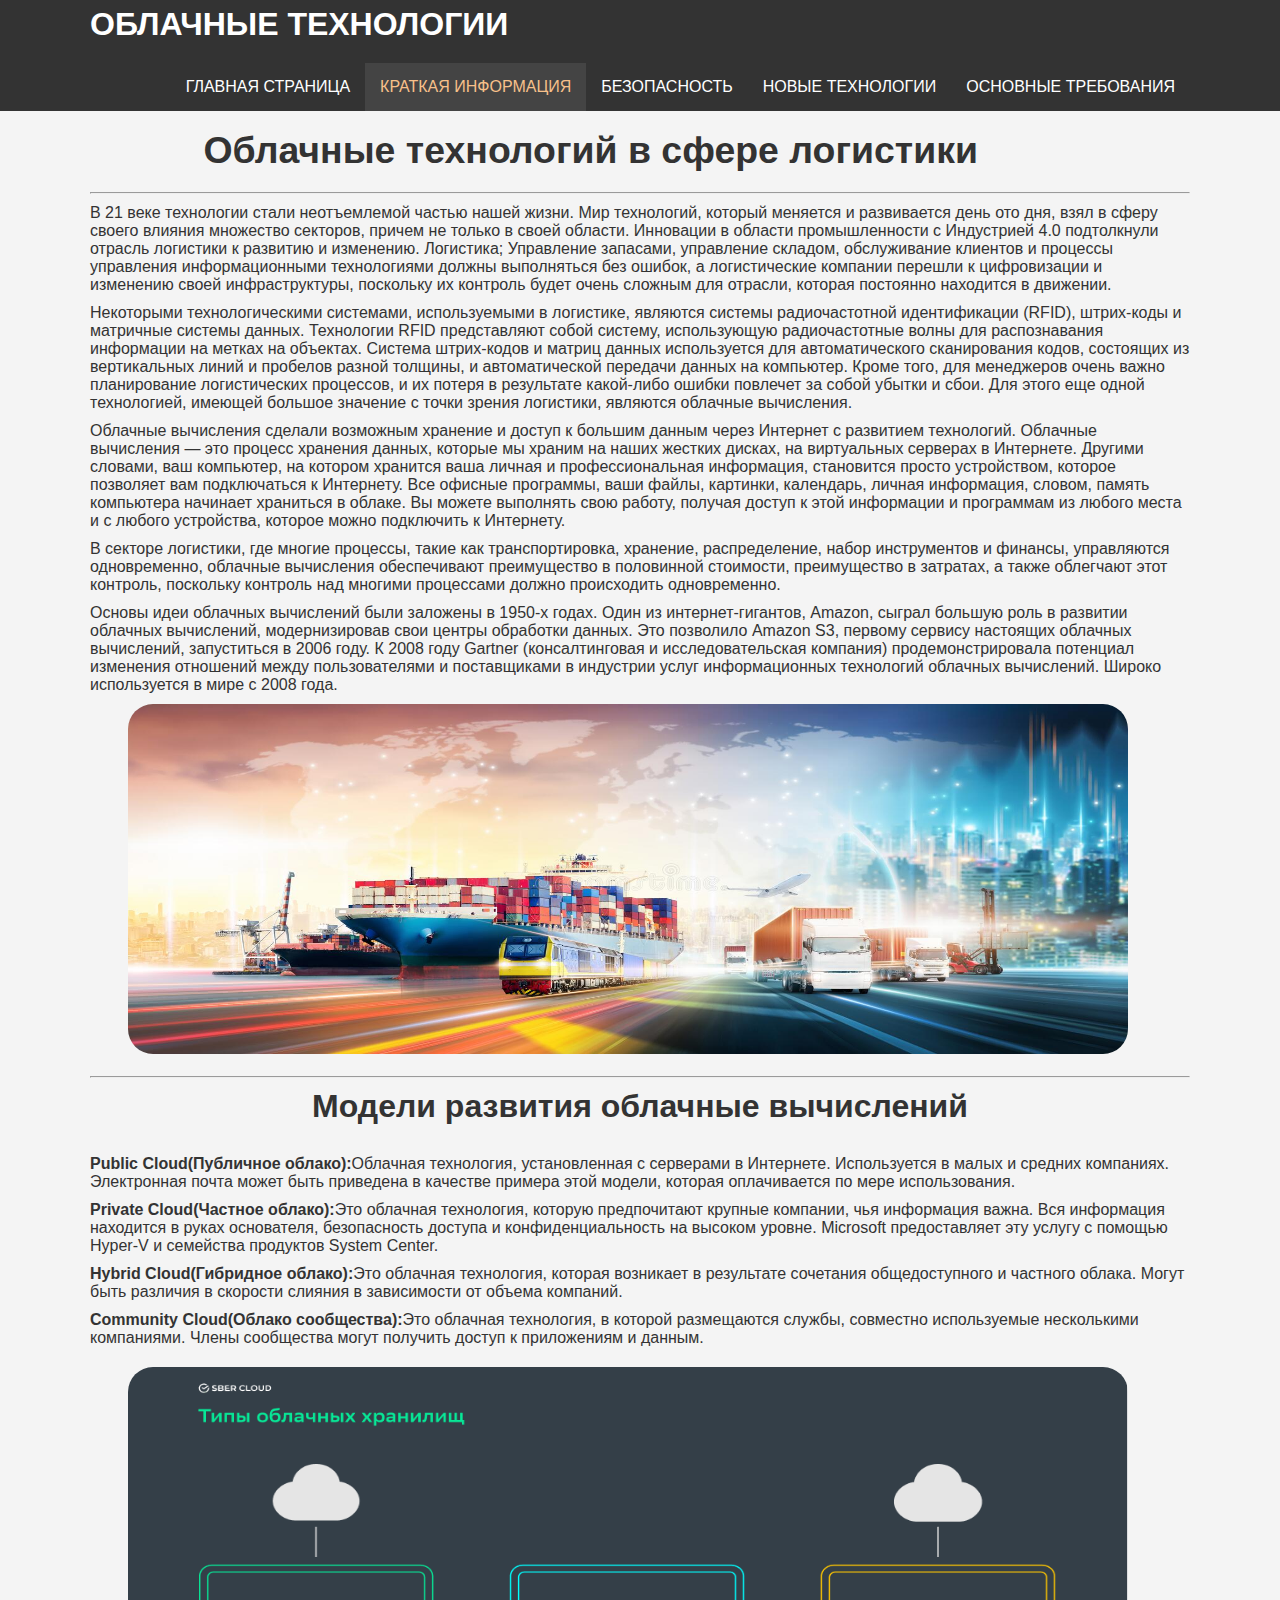
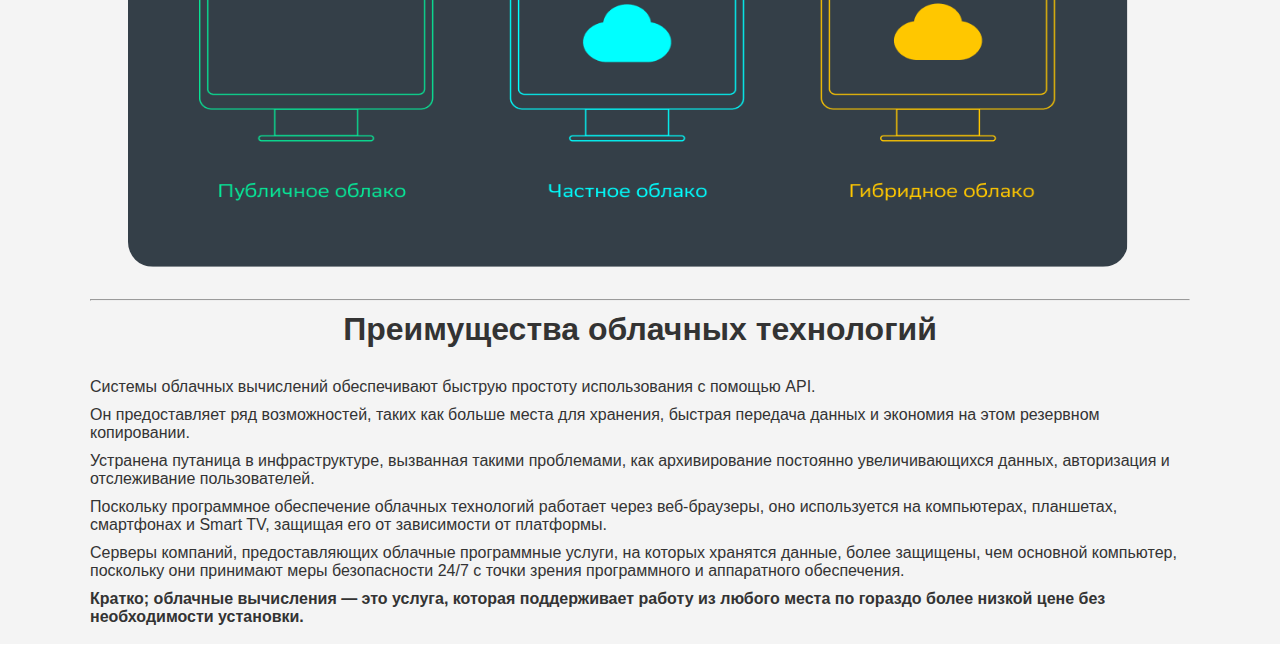
<file: cloud for logistic/about.html>
<!DOCTYPE html>
<html>
  <head>
    <meta charset="UTF-8">
    <title>Использование облачного хранения</title>
    <link rel="stylesheet" href="css/style.css" />
  </head>
  <body>
    <header>
      <nav id="navbar">
        <div class="container">
          <h1 class="logo"><a href="#">ОБЛАЧНЫЕ ТЕХНОЛОГИИ</a></h1>
          <ul>
            <li><a href="index.html">ГЛАВНАЯ СТРАНИЦА</a></li>
            <li><a href="about.html" class="current">КРАТКАЯ ИНФОРМАЦИЯ</a></li>
			      <li><a href="about1.html">БЕЗОПАСНОСТЬ</a></li>
			      <li><a href="about2.html">НОВЫЕ ТЕХНОЛОГИИ</a></li> 
			      <li><a href="about3.html">ОСНОВНЫЕ ТРЕБОВАНИЯ</a></li> 
          </ul>
        </div>
      </nav>
    </header>
    
    <section id="about-info" class="bg-light">
      <div class="container">
        <div class="info-left">
          <br>
          <h3><span class="sarlavha">Облачные технологий в сфере логистики </span></h3>
          <hr>

          <p>
            В 21 веке технологии стали неотъемлемой частью нашей жизни. Мир технологий, 
            который меняется и развивается день ото дня, взял в сферу своего влияния множество секторов, 
            причем не только в своей области. Инновации в области промышленности с Индустрией 4.0 подтолкнули отрасль логистики к развитию и изменению. 
            Логистика; Управление запасами, управление складом, 
            обслуживание клиентов и процессы управления информационными технологиями должны выполняться без ошибок, 
            а логистические компании перешли к цифровизации и изменению своей инфраструктуры, 
            поскольку их контроль будет очень сложным для отрасли, которая постоянно находится в движении.
          </p>
          <p>
            Некоторыми технологическими системами, используемыми в логистике, 
            являются системы радиочастотной идентификации (RFID), штрих-коды и матричные системы данных. 
            Технологии RFID представляют собой систему, использующую радиочастотные волны для распознавания информации на метках на объектах. 
            Система штрих-кодов и матриц данных используется для автоматического сканирования кодов, 
            состоящих из вертикальных линий и пробелов разной толщины, и автоматической передачи данных на компьютер. 
            Кроме того, для менеджеров очень важно планирование логистических процессов, 
            и их потеря в результате какой-либо ошибки повлечет за собой убытки и сбои. 
            Для этого еще одной технологией, имеющей большое значение с точки зрения логистики, являются облачные вычисления.
          </p>
          <p>
            Облачные вычисления сделали возможным хранение и доступ к большим данным через Интернет с развитием технологий. 
            Облачные вычисления — это процесс хранения данных, которые мы храним на наших жестких дисках, 
            на виртуальных серверах в Интернете. Другими словами, ваш компьютер, 
            на котором хранится ваша личная и профессиональная информация, 
            становится просто устройством, которое позволяет вам подключаться к Интернету. 
            Все офисные программы, ваши файлы, картинки, календарь, личная информация, словом, 
            память компьютера начинает храниться в облаке. Вы можете выполнять свою работу, 
            получая доступ к этой информации и программам из любого места и с любого устройства, 
            которое можно подключить к Интернету.
          </p>
          <p>
            В секторе логистики, где многие процессы, такие как транспортировка, хранение, распределение, 
            набор инструментов и финансы, управляются одновременно, облачные вычисления 
            обеспечивают преимущество в половинной стоимости, преимущество в затратах, 
            а также облегчают этот контроль, поскольку контроль над многими процессами должно происходить одновременно.
          </p>
          <p>
            Основы идеи облачных вычислений были заложены в 1950-х годах. Один из интернет-гигантов, Amazon, 
            сыграл большую роль в развитии облачных вычислений, модернизировав свои центры обработки данных. 
            Это позволило Amazon S3, первому сервису настоящих облачных вычислений, запуститься в 2006 году. 
            К 2008 году Gartner (консалтинговая и исследовательская компания) 
            продемонстрировала потенциал изменения отношений между пользователями и поставщиками в индустрии услуг 
            информационных технологий облачных вычислений. Широко используется в мире с 2008 года.
          </p>
          <img src="img/par1.jpg" class="resim" alt="technology">
          <br>
          <br>
          <hr>
        <p><h1>
           <center> Модели развития облачные вычислений</center>
          </h1>
          </p>
          <p>
            <strong>Public Cloud(Публичное облако):</strong>Облачная технология, 
            установленная с серверами в Интернете. Используется в малых и средних компаниях. 
            Электронная почта может быть приведена в качестве примера этой модели, которая оплачивается по мере использования.
          </p>
          <p>
            <strong>Private Cloud(Частное облако):</strong>Это облачная технология, 
            которую предпочитают крупные компании, чья информация важна. 
            Вся информация находится в руках основателя, безопасность доступа и конфиденциальность на высоком уровне. 
            Microsoft предоставляет эту услугу с помощью Hyper-V и семейства продуктов System Center.
          </p>
          <p>
            <strong>Hybrid Cloud(Гибридное облако):</strong>Это облачная технология, 
            которая возникает в результате сочетания общедоступного и частного облака. 
            Могут быть различия в скорости слияния в зависимости от объема компаний.
            </p>
            <p>
              <strong>Community Cloud(Облако сообщества):</strong>Это облачная технология, 
              в которой размещаются службы, совместно используемые несколькими компаниями. 
              Члены сообщества могут получить доступ к приложениям и данным.
              
              <img src="img/type-cloud.png" class="turlari" alt="types">
              
              <br>
              <br>
              <hr>
              </p>
             
              
              
              
              
              <p><h1>
                <center>Преимущества облачных технологий</center>
              </h1></p>
              <p>
                Системы облачных вычислений обеспечивают быструю простоту использования с помощью API.
              </p>
              <p>
                Он предоставляет ряд возможностей, 
                таких как больше места для хранения, быстрая передача данных и экономия на этом резервном копировании.
              </p>
              <p>
                Устранена путаница в инфраструктуре, вызванная такими проблемами, 
                как архивирование постоянно увеличивающихся данных, авторизация и отслеживание пользователей.
              </p>
              <p>
                Поскольку программное обеспечение облачных технологий работает через веб-браузеры, 
                оно используется на компьютерах, планшетах, смартфонах и Smart TV, защищая его от зависимости от платформы.
              </p>
              <p>
                Серверы компаний, предоставляющих облачные программные услуги, на которых хранятся данные, более защищены, чем основной компьютер, 
                поскольку они принимают меры безопасности 24/7 с точки зрения программного и аппаратного обеспечения.
              </p>
              <p>
                <strong>
                  Кратко; облачные вычисления — это услуга, которая поддерживает работу из любого места по гораздо более низкой цене без необходимости установки.
                  <br>
                  <br>
                </strong>
              </p>
          </div>
  </body>
</html>
</file>
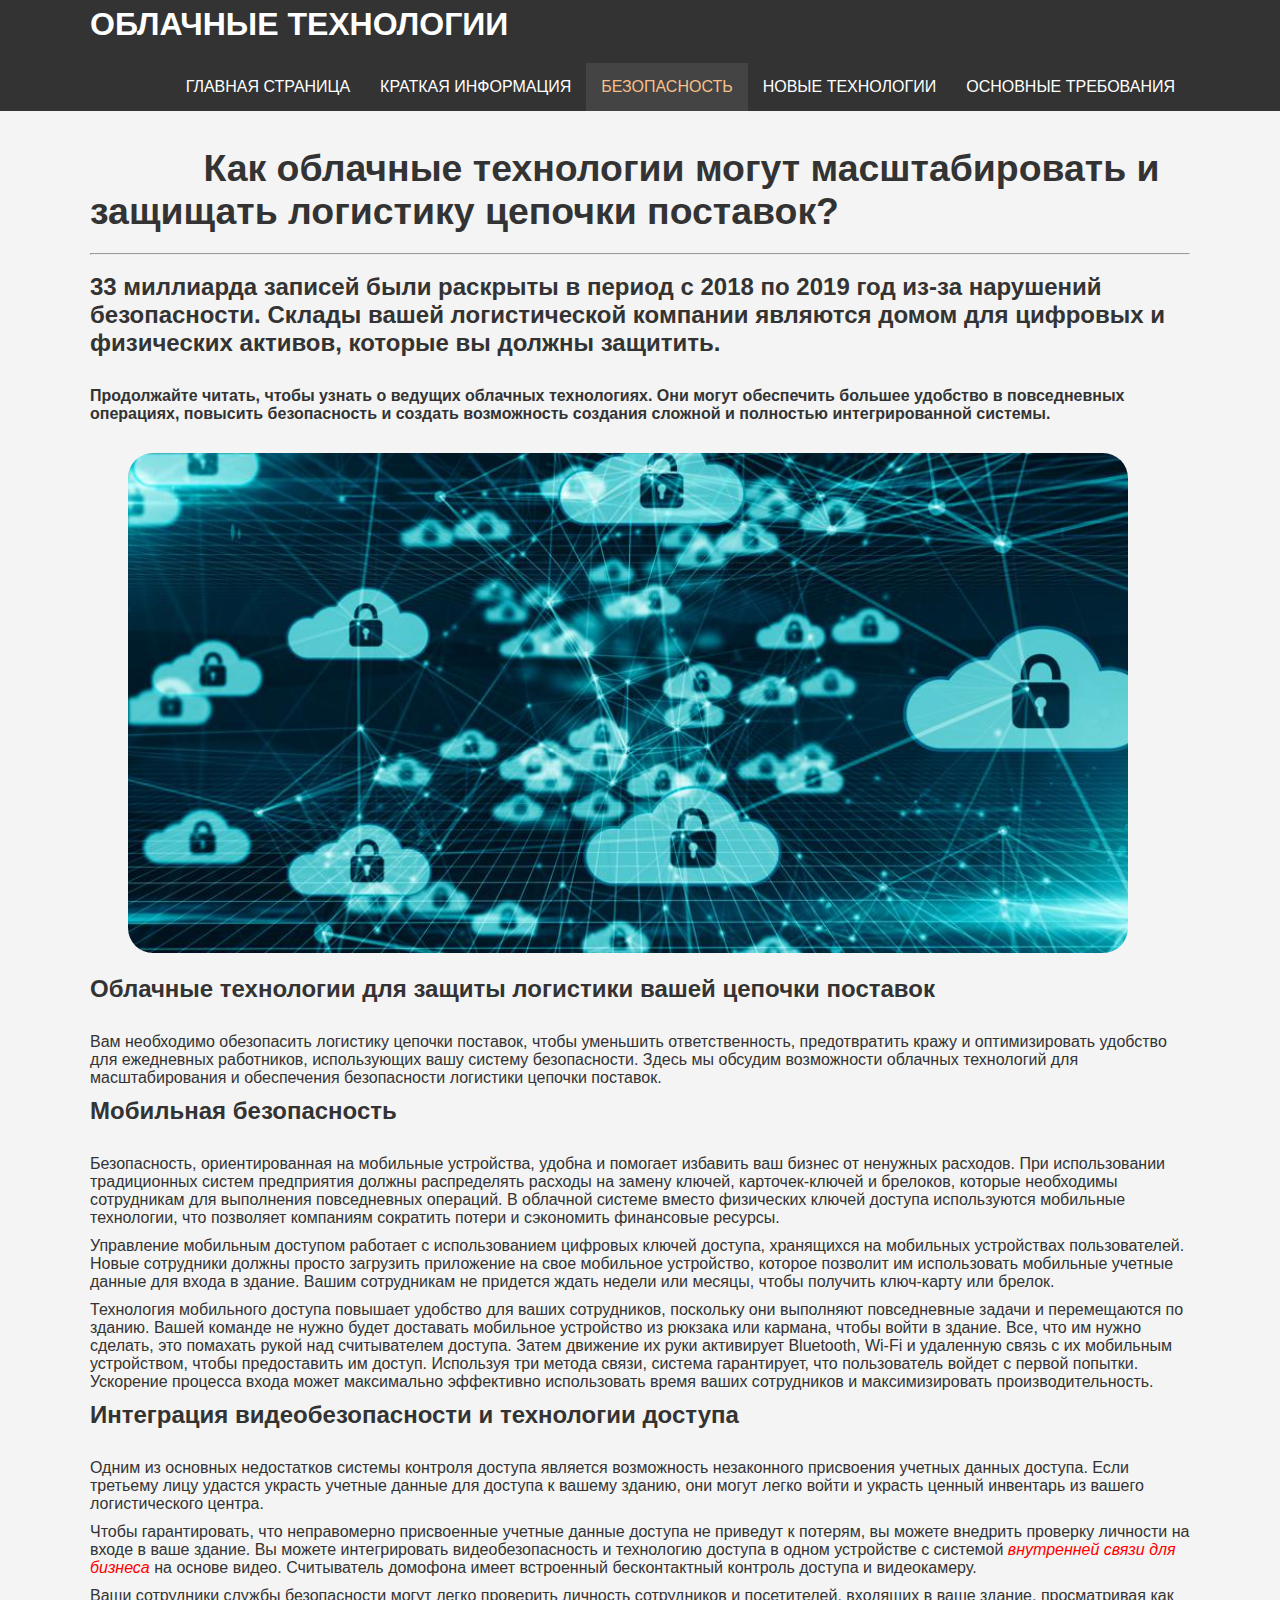
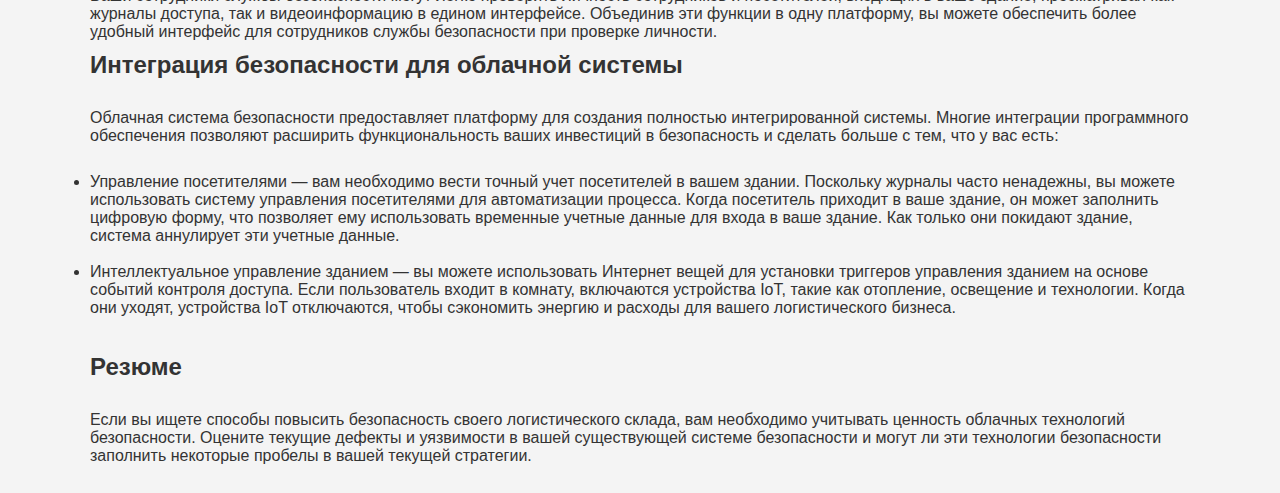
<file: cloud for logistic/about1.html>
<!DOCTYPE html>
<html>
  <head>
    <meta charset="UTF-8">
    <title>Использование облачного хранения</title>
    <link rel="stylesheet" href="css/style.css" />
  </head>
  <body>
    <header>
      <nav id="navbar">
        <div class="container">
          <h1 class="logo"><a href="#">ОБЛАЧНЫЕ ТЕХНОЛОГИИ</a></h1>
          <ul>
            <li><a href="index.html">ГЛАВНАЯ СТРАНИЦА</a></li>
            <li><a href="about.html">КРАТКАЯ ИНФОРМАЦИЯ</a></li>
			<li><a href="about1.html" class="current">БЕЗОПАСНОСТЬ</a></li>
			<li><a href="about2.html">НОВЫЕ ТЕХНОЛОГИИ</a></li>
			<li><a href="about3.html">ОСНОВНЫЕ ТРЕБОВАНИЯ</a></li>
          </ul>
        </div>
      </nav>
    </header>

	<main>

    <section id="about-info1" class="bg-light">
      <div class="container">
        <div class="info-left">
			<br>
			<br>
          <h3><span class="sarlavha"> Как облачные технологии могут масштабировать и защищать логистику цепочки поставок?</h3></span>
          
           <hr>
		   <br>
		  <h2>33 миллиарда записей были раскрыты в период с 2018 по 2019 год из-за нарушений безопасности. Склады вашей логистической компании являются домом для цифровых и физических активов, которые вы должны защитить.</h2>

		<strong><p>Продолжайте читать, чтобы узнать о ведущих облачных технологиях. Они могут обеспечить большее удобство в повседневных операциях, повысить безопасность и создать возможность создания сложной и полностью интегрированной системы.</p></strong>

		  <img src="img/guvelni.jpg" class="turlari" alt="safe">
		  <br>
		  <br>
		  <h2>Облачные технологии для защиты логистики вашей цепочки поставок</h2>
		  <p>Вам необходимо обезопасить логистику цепочки поставок, чтобы уменьшить ответственность, предотвратить кражу и оптимизировать удобство для ежедневных работников, использующих вашу систему безопасности. Здесь мы обсудим возможности облачных технологий для масштабирования и обеспечения безопасности логистики цепочки поставок.</p>

		  <h2>Мобильная безопасность</h2>
		  <p>Безопасность, ориентированная на мобильные устройства, удобна и помогает избавить ваш бизнес от ненужных расходов. При использовании традиционных систем предприятия должны распределять расходы на замену ключей, карточек-ключей и брелоков, которые необходимы сотрудникам для выполнения повседневных операций. В облачной системе вместо физических ключей доступа используются мобильные технологии, что позволяет компаниям сократить потери и сэкономить финансовые ресурсы.</p>

		  <p>Управление мобильным доступом работает с использованием цифровых ключей доступа, хранящихся на мобильных устройствах пользователей. Новые сотрудники должны просто загрузить приложение на свое мобильное устройство, которое позволит им использовать мобильные учетные данные для входа в здание. Вашим сотрудникам не придется ждать недели или месяцы, чтобы получить ключ-карту или брелок.</p>

		  <p>Технология мобильного доступа повышает удобство для ваших сотрудников, поскольку они выполняют повседневные задачи и перемещаются по зданию. Вашей команде не нужно будет доставать мобильное устройство из рюкзака или кармана, чтобы войти в здание. Все, что им нужно сделать, это помахать рукой над считывателем доступа. Затем движение их руки активирует Bluetooth, Wi-Fi и удаленную связь с их мобильным устройством, чтобы предоставить им доступ. Используя три метода связи, система гарантирует, что пользователь войдет с первой попытки. Ускорение процесса входа может максимально эффективно использовать время ваших сотрудников и максимизировать производительность.</p>

		  <h2>Интеграция видеобезопасности и технологии доступа</h2>

		  <p>Одним из основных недостатков системы контроля доступа является возможность незаконного присвоения учетных данных доступа. Если третьему лицу удастся украсть учетные данные для доступа к вашему зданию, они могут легко войти и украсть ценный инвентарь из вашего логистического центра.</p>

		  <p>Чтобы гарантировать, что неправомерно присвоенные учетные данные доступа не приведут к потерям, вы можете внедрить проверку личности на входе в ваше здание. Вы можете интегрировать видеобезопасность и технологию доступа в одном устройстве с системой <a href="https://www.openpath.com/blog-post/commercial-intercom-systems" class="link">внутренней связи для бизнеса</a>  на основе видео. Считыватель домофона имеет встроенный бесконтактный контроль доступа и видеокамеру.</p>

		  <p>Ваши сотрудники службы безопасности могут легко проверить личность сотрудников и посетителей, входящих в ваше здание, просматривая как журналы доступа, так и видеоинформацию в едином интерфейсе. Объединив эти функции в одну платформу, вы можете обеспечить более удобный интерфейс для сотрудников службы безопасности при проверке личности.</p>

		  <h2>Интеграция безопасности для облачной системы</h2>

		  <p>Облачная система безопасности предоставляет платформу для создания полностью интегрированной системы. Многие интеграции программного обеспечения позволяют расширить функциональность ваших инвестиций в безопасность и сделать больше с тем, что у вас есть:</p>
		  <br>

		  <ul>
			<li>Управление посетителями — вам необходимо вести точный учет посетителей в вашем здании. Поскольку журналы часто ненадежны, вы можете использовать систему управления посетителями для автоматизации процесса. Когда посетитель приходит в ваше здание, он может заполнить цифровую форму, что позволяет ему использовать временные учетные данные для входа в ваше здание. Как только они покидают здание, система аннулирует эти учетные данные.</li>
			<br>
			<li>Интеллектуальное управление зданием — вы можете использовать Интернет вещей для установки триггеров управления зданием на основе событий контроля доступа. Если пользователь входит в комнату, включаются устройства IoT, такие как отопление, освещение и технологии. Когда они уходят, устройства IoT отключаются, чтобы сэкономить энергию и расходы для вашего логистического бизнеса.</li>
		  </ul>
		  <br>
		  <br>
		  <h2>Резюме</h2>
		  <p>Если вы ищете способы повысить безопасность своего логистического склада, вам необходимо учитывать ценность облачных технологий безопасности. Оцените текущие дефекты и уязвимости в вашей существующей системе безопасности и могут ли эти технологии безопасности заполнить некоторые пробелы в вашей текущей стратегии.</p><br>
		</main>
  </body>
</html>
</file>
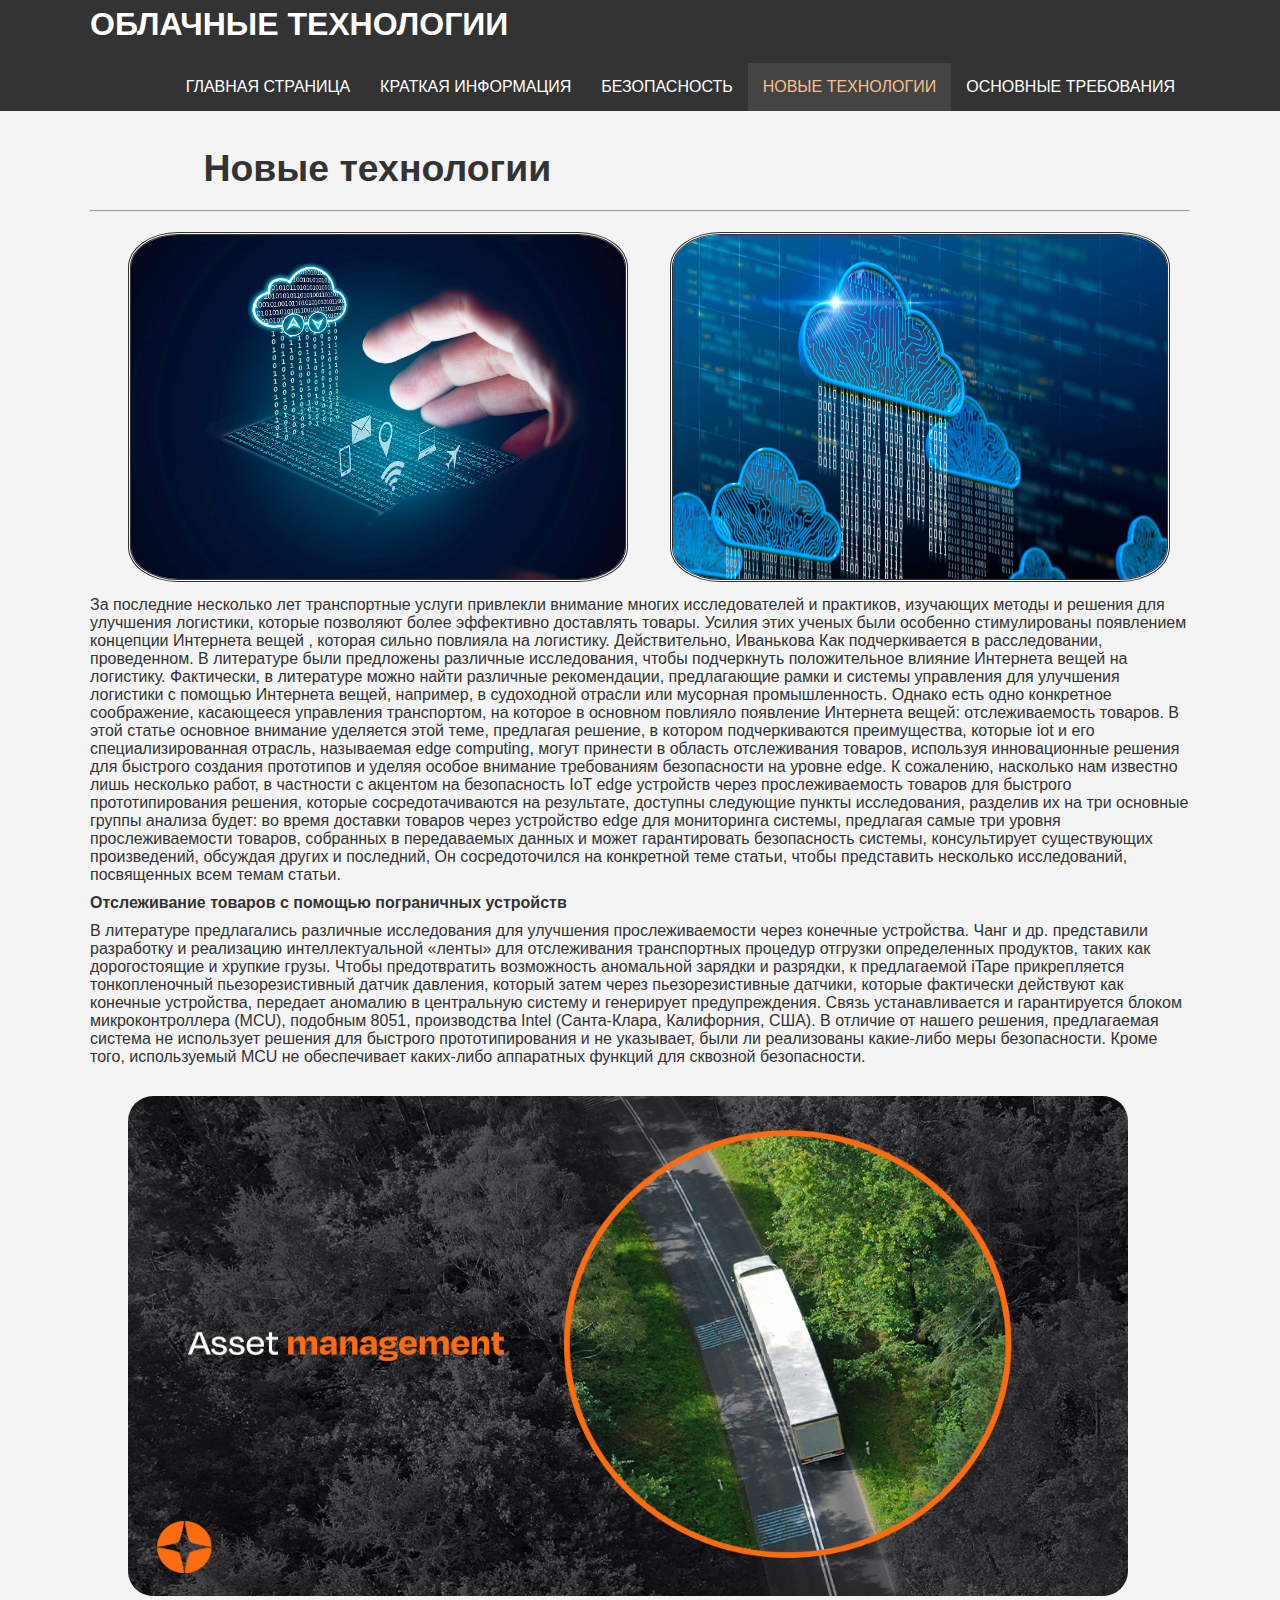
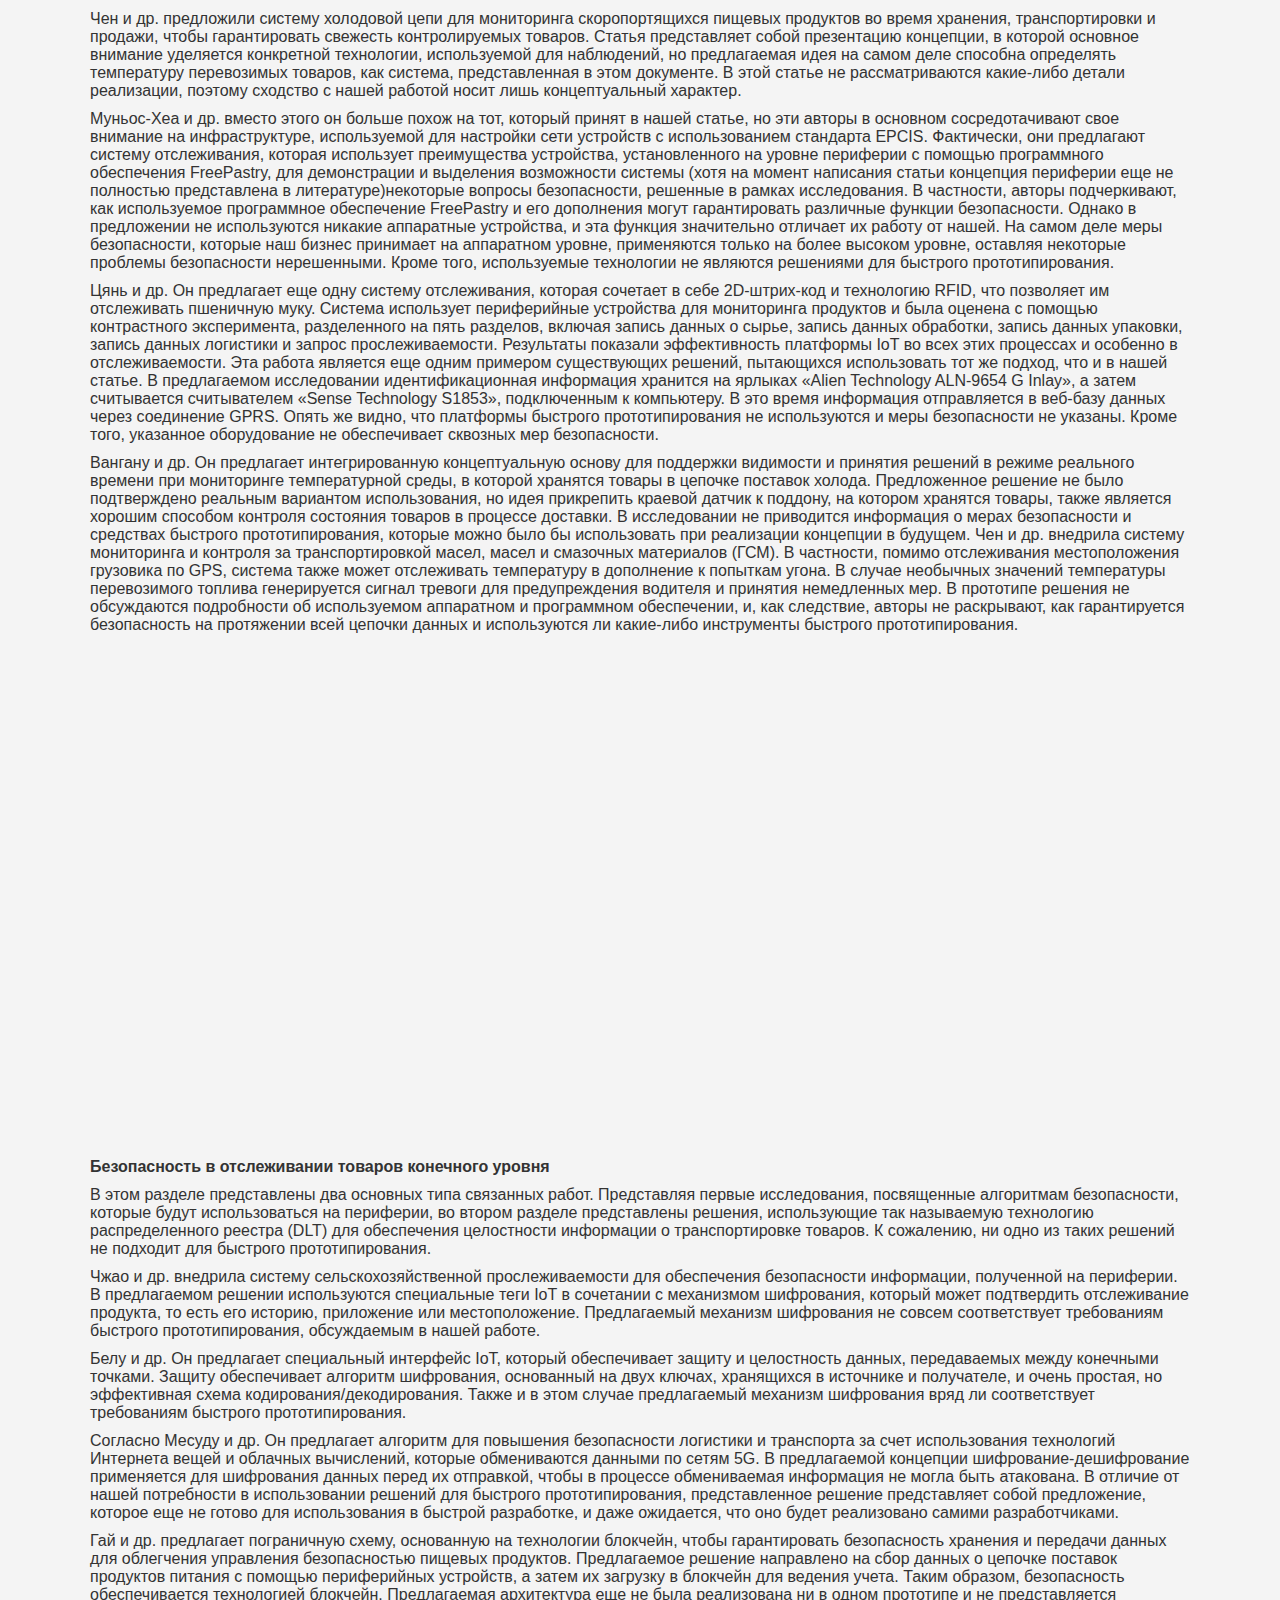
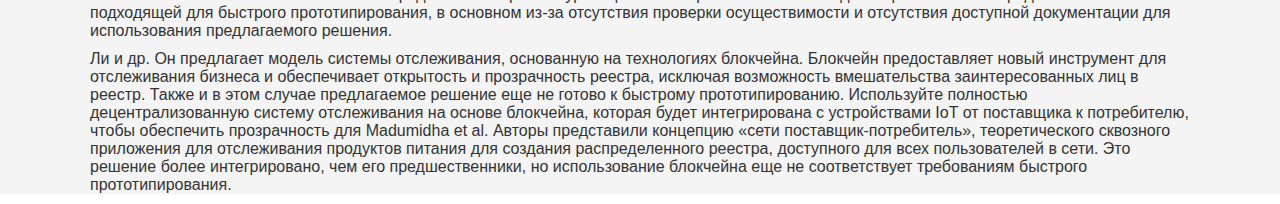
<file: cloud for logistic/about2.html>
<!DOCTYPE html>
<html>
  <head>
    <meta charset="UTF-8">
    <title>Использование облачного хранения</title>
    <link rel="stylesheet" href="css/style.css" />
  </head>
  <body>
    <header>
      <nav id="navbar">
        <div class="container">
          <h1 class="logo"><a href="#">ОБЛАЧНЫЕ ТЕХНОЛОГИИ</a></h1>
          <ul>
            <li><a href="index.html">ГЛАВНАЯ СТРАНИЦА</a></li>
            <li><a href="about.html">КРАТКАЯ ИНФОРМАЦИЯ</a></li>
			      <li><a href="about1.html">БЕЗОПАСНОСТЬ</a></li>
			      <li><a href="about2.html" class="current">НОВЫЕ ТЕХНОЛОГИИ</a></li>
			      <li><a href="about3.html">ОСНОВНЫЕ ТРЕБОВАНИЯ</a></li>
          </ul>
        </div>
      </nav>
    </header>

    <section id="about-info2" class="bg-light">
      <div class="container">
        <div class="info-left">
          <br>
			    <br>
          <h3><span class="sarlavha"> Новые технологии</h3></span>
          <hr>
          <img src="img/news2.jpg" class="turlari2" alt="newscloud">
          <img src="img/news.jpg" class="turlari2" alt="news1cloud">

          <p>
            За последние несколько лет транспортные услуги привлекли внимание многих исследователей и практиков, изучающих методы и решения для улучшения логистики, которые позволяют более эффективно доставлять товары. Усилия этих ученых были особенно стимулированы появлением концепции Интернета вещей , которая сильно повлияла на логистику. Действительно, Иванькова Как подчеркивается в расследовании, проведенном. В литературе были предложены различные исследования, чтобы подчеркнуть положительное влияние Интернета вещей на логистику. Фактически, в литературе можно найти различные рекомендации, предлагающие рамки и системы управления для улучшения логистики с помощью Интернета вещей, например, в судоходной отрасли или мусорная промышленность. Однако есть одно конкретное соображение, касающееся управления транспортом, на которое в основном повлияло появление Интернета вещей: отслеживаемость товаров. В этой статье основное внимание уделяется этой теме, предлагая решение, в котором подчеркиваются преимущества, которые iot и его специализированная отрасль, называемая edge computing, могут принести в область отслеживания товаров, используя инновационные решения для быстрого создания прототипов и уделяя особое внимание требованиям безопасности на уровне edge. К сожалению, насколько нам известно лишь несколько работ, в частности с акцентом на безопасность IoT edge устройств через прослеживаемость товаров для быстрого прототипирования решения, которые сосредотачиваются на результате, доступны следующие пункты исследования, разделив их на три основные группы анализа будет: во время доставки товаров через устройство edge для мониторинга системы, предлагая самые три уровня прослеживаемости товаров, собранных в передаваемых данных и может гарантировать безопасность системы, консультирует существующих произведений, обсуждая других и последний, Он сосредоточился на конкретной теме статьи, чтобы представить несколько исследований, посвященных всем темам статьи.
            
          </p>
          <p>
          <p><strong>Отслеживание товаров с помощью пограничных устройств</strong></p>
          В литературе предлагались различные исследования для улучшения прослеживаемости через конечные устройства. Чанг и др. представили разработку и реализацию интеллектуальной «ленты» для отслеживания транспортных процедур отгрузки определенных продуктов, таких как дорогостоящие и хрупкие грузы. Чтобы предотвратить возможность аномальной зарядки и разрядки, к предлагаемой iTape прикрепляется тонкопленочный пьезорезистивный датчик давления, который затем через пьезорезистивные датчики, которые фактически действуют как конечные устройства, передает аномалию в центральную систему и генерирует предупреждения. Связь устанавливается и гарантируется блоком микроконтроллера (MCU), подобным 8051, производства Intel (Санта-Клара, Калифорния, США). В отличие от нашего решения, предлагаемая система не использует решения для быстрого прототипирования и не указывает, были ли реализованы какие-либо меры безопасности. Кроме того, используемый MCU не обеспечивает каких-либо аппаратных функций для сквозной безопасности.
          </p>

          <img src="img/MicrosoftTeams-image-6.jpg" class="turlari" alt="track">
          <p>
            Чен и др. предложили систему холодовой цепи для мониторинга скоропортящихся пищевых продуктов во время хранения, транспортировки и продажи, чтобы гарантировать свежесть контролируемых товаров. Статья представляет собой презентацию концепции, в которой основное внимание уделяется конкретной технологии, используемой для наблюдений, но предлагаемая идея на самом деле способна определять температуру перевозимых товаров, как система, представленная в этом документе. В этой статье не рассматриваются какие-либо детали реализации, поэтому сходство с нашей работой носит лишь концептуальный характер.
          </p>
          <p>
            Муньос-Хеа и др. вместо этого он больше похож на тот, который принят в нашей статье, но эти авторы в основном сосредотачивают свое внимание на инфраструктуре, используемой для настройки сети устройств с использованием стандарта EPCIS. Фактически, они предлагают систему отслеживания, которая использует преимущества устройства, установленного на уровне периферии с помощью программного обеспечения FreePastry, для демонстрации и выделения возможности системы (хотя на момент написания статьи концепция периферии еще не полностью представлена ​​в литературе)некоторые вопросы безопасности, решенные в рамках исследования. В частности, авторы подчеркивают, как используемое программное обеспечение FreePastry и его дополнения могут гарантировать различные функции безопасности. Однако в предложении не используются никакие аппаратные устройства, и эта функция значительно отличает их работу от нашей. На самом деле меры безопасности, которые наш бизнес принимает на аппаратном уровне, применяются только на более высоком уровне, оставляя некоторые проблемы безопасности нерешенными. Кроме того, используемые технологии не являются решениями для быстрого прототипирования.
          </p>
          <p>
            Цянь и др. Он предлагает еще одну систему отслеживания, которая сочетает в себе 2D-штрих-код и технологию RFID, что позволяет им отслеживать пшеничную муку. Система использует периферийные устройства для мониторинга продуктов и была оценена с помощью контрастного эксперимента, разделенного на пять разделов, включая запись данных о сырье, запись данных обработки, запись данных упаковки, запись данных логистики и запрос прослеживаемости. Результаты показали эффективность платформы IoT во всех этих процессах и особенно в отслеживаемости. Эта работа является еще одним примером существующих решений, пытающихся использовать тот же подход, что и в нашей статье. В предлагаемом исследовании идентификационная информация хранится на ярлыках «Alien Technology ALN-9654 G Inlay», а затем считывается считывателем «Sense Technology S1853», подключенным к компьютеру. В это время информация отправляется в веб-базу данных через соединение GPRS. Опять же видно, что платформы быстрого прототипирования не используются и меры безопасности не указаны. Кроме того, указанное оборудование не обеспечивает сквозных мер безопасности.
          </p>
          <p>
            Вангану и др. Он предлагает интегрированную концептуальную основу для поддержки видимости и принятия решений в режиме реального времени при мониторинге температурной среды, в которой хранятся товары в цепочке поставок холода. Предложенное решение не было подтверждено реальным вариантом использования, но идея прикрепить краевой датчик к поддону, на котором хранятся товары, также является хорошим способом контроля состояния товаров в процессе доставки. В исследовании не приводится информация о мерах безопасности и средствах быстрого прототипирования, которые можно было бы использовать при реализации концепции в будущем.
Чен и др. внедрила систему мониторинга и контроля за транспортировкой масел, масел и смазочных материалов (ГСМ). В частности, помимо отслеживания местоположения грузовика по GPS, система также может отслеживать температуру в дополнение к попыткам угона. В случае необычных значений температуры перевозимого топлива генерируется сигнал тревоги для предупреждения водителя и принятия немедленных мер. В прототипе решения не обсуждаются подробности об используемом аппаратном и программном обеспечении, и, как следствие, авторы не раскрывают, как гарантируется безопасность на протяжении всей цепочки данных и используются ли какие-либо инструменты быстрого прототипирования.
          </p>

          <aside class="reklama">
            <iframe width="1000" height="500" src="https://www.youtube.com/embed/6vidVdat2SE" title="YouTube video player" frameborder="0" allow="accelerometer; autoplay; clipboard-write; encrypted-media; gyroscope; picture-in-picture" allowfullscreen> </iframe>
          </aside>
          
          <p><strong>Безопасность в отслеживании товаров конечного уровня</strong></p>
          <p>
            В этом разделе представлены два основных типа связанных работ. Представляя первые исследования, посвященные алгоритмам безопасности, которые будут использоваться на периферии, во втором разделе представлены решения, использующие так называемую технологию распределенного реестра (DLT) для обеспечения целостности информации о транспортировке товаров. К сожалению, ни одно из таких решений не подходит для быстрого прототипирования.
          </p>
          <p>
            Чжао и др. внедрила систему сельскохозяйственной прослеживаемости для обеспечения безопасности информации, полученной на периферии. В предлагаемом решении используются специальные теги IoT в сочетании с механизмом шифрования, который может подтвердить отслеживание продукта, то есть его историю, приложение или местоположение. Предлагаемый механизм шифрования не совсем соответствует требованиям быстрого прототипирования, обсуждаемым в нашей работе.
          </p>
          <p>
            Белу и др. Он предлагает специальный интерфейс IoT, который обеспечивает защиту и целостность данных, передаваемых между конечными точками. Защиту обеспечивает алгоритм шифрования, основанный на двух ключах, хранящихся в источнике и получателе, и очень простая, но эффективная схема кодирования/декодирования. Также и в этом случае предлагаемый механизм шифрования вряд ли соответствует требованиям быстрого прототипирования.
          </p>
          <p>
            Согласно Месуду и др. Он предлагает алгоритм для повышения безопасности логистики и транспорта за счет использования технологий Интернета вещей и облачных вычислений, которые обмениваются данными по сетям 5G. В предлагаемой концепции шифрование-дешифрование применяется для шифрования данных перед их отправкой, чтобы в процессе обмениваемая информация не могла быть атакована. В отличие от нашей потребности в использовании решений для быстрого прототипирования, представленное решение представляет собой предложение, которое еще не готово для использования в быстрой разработке, и даже ожидается, что оно будет реализовано самими разработчиками.
          </p>
        <p>
          Гай и др. предлагает пограничную схему, основанную на технологии блокчейн, чтобы гарантировать безопасность хранения и передачи данных для облегчения управления безопасностью пищевых продуктов. Предлагаемое решение направлено на сбор данных о цепочке поставок продуктов питания с помощью периферийных устройств, а затем их загрузку в блокчейн для ведения учета. Таким образом, безопасность обеспечивается технологией блокчейн. Предлагаемая архитектура еще не была реализована ни в одном прототипе и не представляется подходящей для быстрого прототипирования, в основном из-за отсутствия проверки осуществимости и отсутствия доступной документации для использования предлагаемого решения.
        </p>
        <p>
          Ли и др. Он предлагает модель системы отслеживания, основанную на технологиях блокчейна. Блокчейн предоставляет новый инструмент для отслеживания бизнеса и обеспечивает открытость и прозрачность реестра, исключая возможность вмешательства заинтересованных лиц в реестр. Также и в этом случае предлагаемое решение еще не готово к быстрому прототипированию.
Используйте полностью децентрализованную систему отслеживания на основе блокчейна, которая будет интегрирована с устройствами IoT от поставщика к потребителю, чтобы обеспечить прозрачность для Madumidha et al. Авторы представили концепцию «сети поставщик-потребитель», теоретического сквозного приложения для отслеживания продуктов питания для создания распределенного реестра, доступного для всех пользователей в сети. Это решение более интегрировано, чем его предшественники, но использование блокчейна еще не соответствует требованиям быстрого прототипирования.
        </p>

          
          </div>
  </body>
</html>
</file>
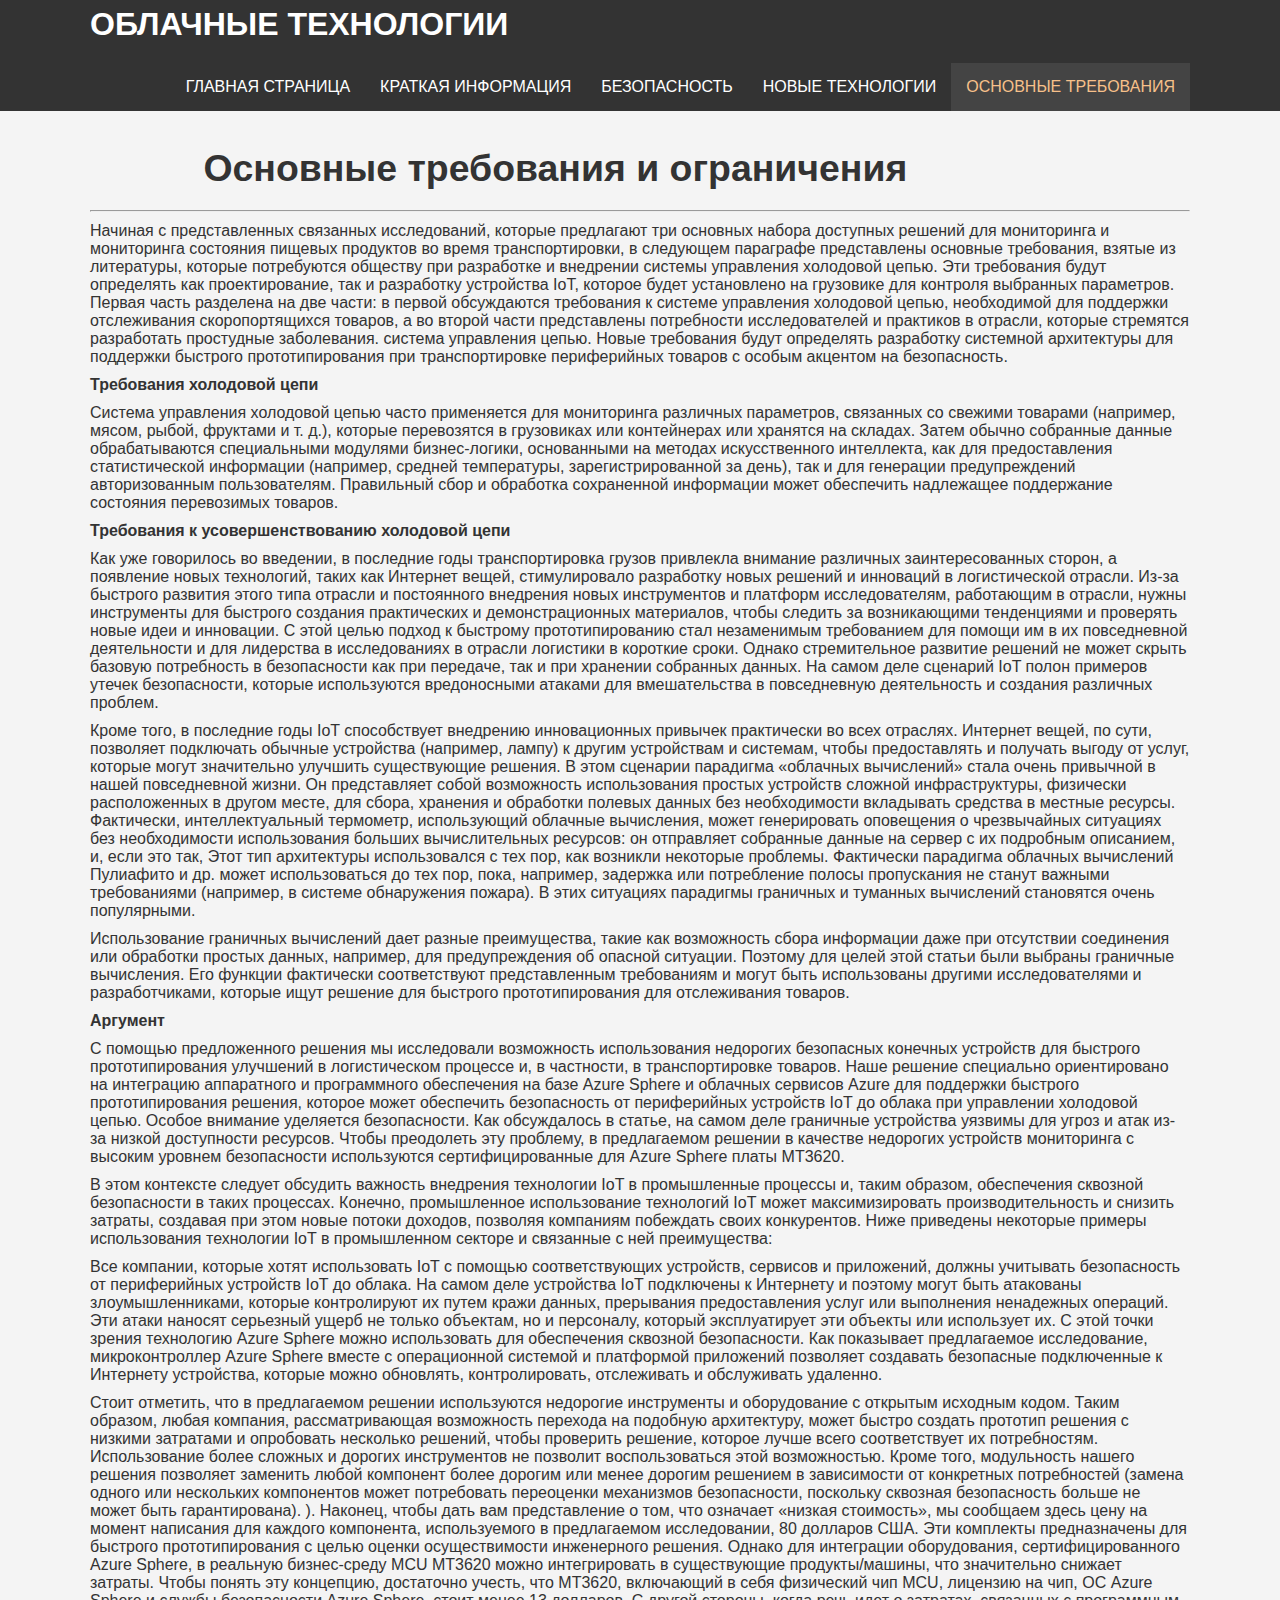
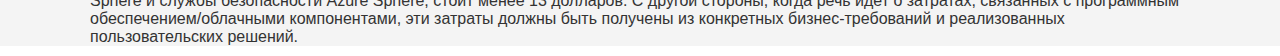
<file: cloud for logistic/about3.html>
<!DOCTYPE html>
<html>
  <head>
    <meta charset="UTF-8">
    <title>Использование облачного хранения</title>
    <link rel="stylesheet" href="css/style.css" />
  </head>
  <body>
    <header>
      <nav id="navbar">
        <div class="container">
          <h1 class="logo"><a href="#">ОБЛАЧНЫЕ ТЕХНОЛОГИИ</a></h1>
          <ul>
            <li><a href="index.html">ГЛАВНАЯ СТРАНИЦА</a></li>
            <li><a href="about.html">КРАТКАЯ ИНФОРМАЦИЯ</a></li>
			      <li><a href="about1.html">БЕЗОПАСНОСТЬ</a></li>
			      <li><a href="about2.html">НОВЫЕ ТЕХНОЛОГИИ</a></li>
			      <li><a href="about3.html" class="current">ОСНОВНЫЕ ТРЕБОВАНИЯ</a></li>
          </ul>
        </div>
      </nav>
    </header>

    <section id="about-info" class="bg-light">
      <div class="container">
        <div class="info-left">
          <br>
			    <br>
          <h3><span class="sarlavha"> Основные требования и ограничения</h3></span>
          <hr>
          <p>
            Начиная с представленных связанных исследований, которые предлагают три основных набора доступных решений для мониторинга и мониторинга состояния пищевых продуктов во время транспортировки, в следующем параграфе представлены основные требования, взятые из литературы, которые потребуются обществу при разработке и внедрении системы управления холодовой цепью. Эти требования будут определять как проектирование, так и разработку устройства IoT, которое будет установлено на грузовике для контроля выбранных параметров.
            Первая часть разделена на две части: в первой обсуждаются требования к системе управления холодовой цепью, необходимой для поддержки отслеживания скоропортящихся товаров, а во второй части представлены потребности исследователей и практиков в отрасли, которые стремятся разработать простудные заболевания. система управления цепью.
            Новые требования будут определять разработку системной архитектуры для поддержки быстрого прототипирования при транспортировке периферийных товаров с особым акцентом на безопасность.
          </p>
          <p><strong>Требования холодовой цепи</strong></p>
          
          <p>
            Система управления холодовой цепью часто применяется для мониторинга различных параметров, связанных со свежими товарами (например, мясом, рыбой, фруктами и т. д.), которые перевозятся в грузовиках или контейнерах или хранятся на складах. Затем обычно собранные данные обрабатываются специальными модулями бизнес-логики, основанными на методах искусственного интеллекта, как для предоставления статистической информации (например, средней температуры, зарегистрированной за день), так и для генерации предупреждений авторизованным пользователям. Правильный сбор и обработка сохраненной информации может обеспечить надлежащее поддержание состояния перевозимых товаров.
          </p>
          <p><strong>Требования к усовершенствованию холодовой цепи</strong></p>
          <p>
            Как уже говорилось во введении, в последние годы транспортировка грузов привлекла внимание различных заинтересованных сторон, а появление новых технологий, таких как Интернет вещей, стимулировало разработку новых решений и инноваций в логистической отрасли.
            Из-за быстрого развития этого типа отрасли и постоянного внедрения новых инструментов и платформ исследователям, работающим в отрасли, нужны инструменты для быстрого создания практических и демонстрационных материалов, чтобы следить за возникающими тенденциями и проверять новые идеи и инновации. С этой целью подход к быстрому прототипированию стал незаменимым требованием для помощи им в их повседневной деятельности и для лидерства в исследованиях в отрасли логистики в короткие сроки.
            Однако стремительное развитие решений не может скрыть базовую потребность в безопасности как при передаче, так и при хранении собранных данных. На самом деле сценарий IoT полон примеров утечек безопасности, которые используются вредоносными атаками для вмешательства в повседневную деятельность и создания различных проблем.
          </p>
          <p>
            Кроме того, в последние годы IoT способствует внедрению инновационных привычек практически во всех отраслях. Интернет вещей, по сути, позволяет подключать обычные устройства (например, лампу) к другим устройствам и системам, чтобы предоставлять и получать выгоду от услуг, которые могут значительно улучшить существующие решения. В этом сценарии парадигма «облачных вычислений» стала очень привычной в нашей повседневной жизни. Он представляет собой возможность использования простых устройств сложной инфраструктуры, физически расположенных в другом месте, для сбора, хранения и обработки полевых данных без необходимости вкладывать средства в местные ресурсы. Фактически, интеллектуальный термометр, использующий облачные вычисления, может генерировать оповещения о чрезвычайных ситуациях без необходимости использования больших вычислительных ресурсов: он отправляет собранные данные на сервер с их подробным описанием, и, если это так,
            Этот тип архитектуры использовался с тех пор, как возникли некоторые проблемы. Фактически парадигма облачных вычислений Пулиафито и др. может использоваться до тех пор, пока, например, задержка или потребление полосы пропускания не станут важными требованиями (например, в системе обнаружения пожара). В этих ситуациях парадигмы граничных и туманных вычислений становятся очень популярными.
          </p>
          <p>
            Использование граничных вычислений дает разные преимущества, такие как возможность сбора информации даже при отсутствии соединения или обработки простых данных, например, для предупреждения об опасной ситуации. Поэтому для целей этой статьи были выбраны граничные вычисления. Его функции фактически соответствуют представленным требованиям и могут быть использованы другими исследователями и разработчиками, которые ищут решение для быстрого прототипирования для отслеживания товаров.
              </p>
            <p><strong>Аргумент</strong></p>
            <p>
            С помощью предложенного решения мы исследовали возможность использования недорогих безопасных конечных устройств для быстрого прототипирования улучшений в логистическом процессе и, в частности, в транспортировке товаров. Наше решение специально ориентировано на интеграцию аппаратного и программного обеспечения на базе Azure Sphere и облачных сервисов Azure для поддержки быстрого прототипирования решения, которое может обеспечить безопасность от периферийных устройств IoT до облака при управлении холодовой цепью. Особое внимание уделяется безопасности. Как обсуждалось в статье, на самом деле граничные устройства уязвимы для угроз и атак из-за низкой доступности ресурсов. Чтобы преодолеть эту проблему, в предлагаемом решении в качестве недорогих устройств мониторинга с высоким уровнем безопасности используются сертифицированные для Azure Sphere платы MT3620.
            </p>
            <p>
            В этом контексте следует обсудить важность внедрения технологии IoT в промышленные процессы и, таким образом, обеспечения сквозной безопасности в таких процессах. Конечно, промышленное использование технологий IoT может максимизировать производительность и снизить затраты, создавая при этом новые потоки доходов, позволяя компаниям побеждать своих конкурентов. Ниже приведены некоторые примеры использования технологии IoT в промышленном секторе и связанные с ней преимущества:
            </p>
            <p>
            Все компании, которые хотят использовать IoT с помощью соответствующих устройств, сервисов и приложений, должны учитывать безопасность от периферийных устройств IoT до облака. На самом деле устройства IoT подключены к Интернету и поэтому могут быть атакованы злоумышленниками, которые контролируют их путем кражи данных, прерывания предоставления услуг или выполнения ненадежных операций. Эти атаки наносят серьезный ущерб не только объектам, но и персоналу, который эксплуатирует эти объекты или использует их. С этой точки зрения технологию Azure Sphere можно использовать для обеспечения сквозной безопасности. Как показывает предлагаемое исследование, микроконтроллер Azure Sphere вместе с операционной системой и платформой приложений позволяет создавать безопасные подключенные к Интернету устройства, которые можно обновлять, контролировать, отслеживать и обслуживать удаленно.
            </p>
            <p>
            Стоит отметить, что в предлагаемом решении используются недорогие инструменты и оборудование с открытым исходным кодом. Таким образом, любая компания, рассматривающая возможность перехода на подобную архитектуру, может быстро создать прототип решения с низкими затратами и опробовать несколько решений, чтобы проверить решение, которое лучше всего соответствует их потребностям. Использование более сложных и дорогих инструментов не позволит воспользоваться этой возможностью. Кроме того, модульность нашего решения позволяет заменить любой компонент более дорогим или менее дорогим решением в зависимости от конкретных потребностей (замена одного или нескольких компонентов может потребовать переоценки механизмов безопасности, поскольку сквозная безопасность больше не может быть гарантирована). ). Наконец, чтобы дать вам представление о том, что означает «низкая стоимость», мы сообщаем здесь цену на момент написания для каждого компонента, используемого в предлагаемом исследовании, 80 долларов США. Эти комплекты предназначены для быстрого прототипирования с целью оценки осуществимости инженерного решения. Однако для интеграции оборудования, сертифицированного Azure Sphere, в реальную бизнес-среду MCU MT3620 можно интегрировать в существующие продукты/машины, что значительно снижает затраты. Чтобы понять эту концепцию, достаточно учесть, что MT3620, включающий в себя физический чип MCU, лицензию на чип, ОС Azure Sphere и службы безопасности Azure Sphere, стоит менее 13 долларов. С другой стороны, когда речь идет о затратах, связанных с программным обеспечением/облачными компонентами, эти затраты должны быть получены из конкретных бизнес-требований и реализованных пользовательских решений.
            </p> 
          </div>
  </body>
</html>
</file>
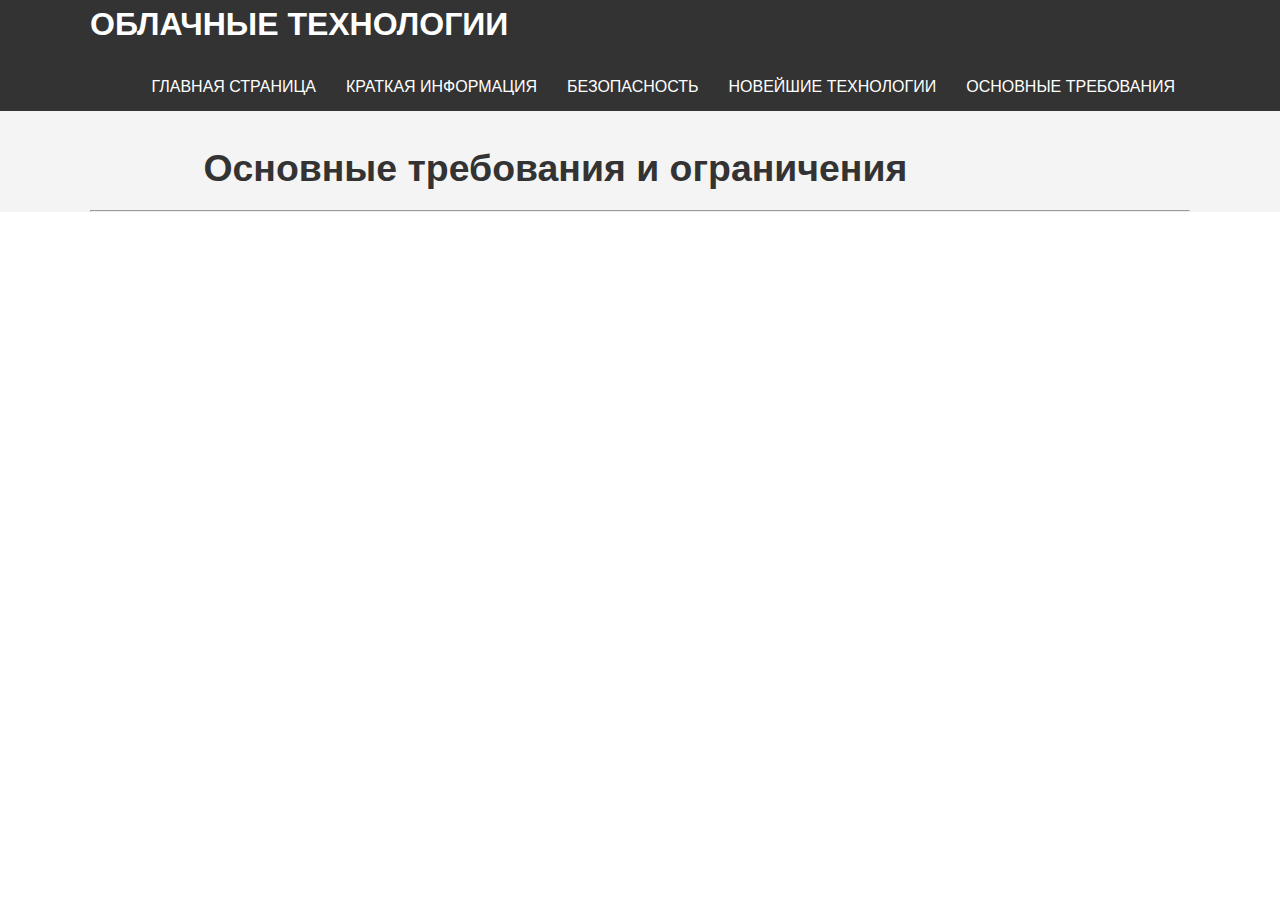
<file: cloud for logistic/about4.html>
<!DOCTYPE html>
<html>
  <head>
    <meta charset="UTF-8">
    <title>Использование облачного хранения</title>
    <link rel="stylesheet" href="css/style.css" />
  </head>
  <body>
    <header>
      <nav id="navbar">
        <div class="container">
          <h1 class="logo"><a href="#">ОБЛАЧНЫЕ ТЕХНОЛОГИИ</a></h1>
          <ul>
            <li><a href="index.html">ГЛАВНАЯ СТРАНИЦА</a></li>
            <li><a href="about.html">КРАТКАЯ ИНФОРМАЦИЯ</a></li>
			      <li><a href="about1.html">БЕЗОПАСНОСТЬ</a></li>
			      <li><a href="about2.html">НОВЕЙШИЕ ТЕХНОЛОГИИ</a></li>
			      <li><a href="about3.html">ОСНОВНЫЕ ТРЕБОВАНИЯ</a></li>
          </ul>
        </div>
      </nav>
    </header>

    <section id="about-info" class="bg-light">
      <div class="container">
        <div class="info-left">
          <br>
			    <br>
          <h3><span class="sarlavha"> Основные требования и ограничения</h3></span>
          <hr>
          
          </div>
  </body>
</html>
</file>
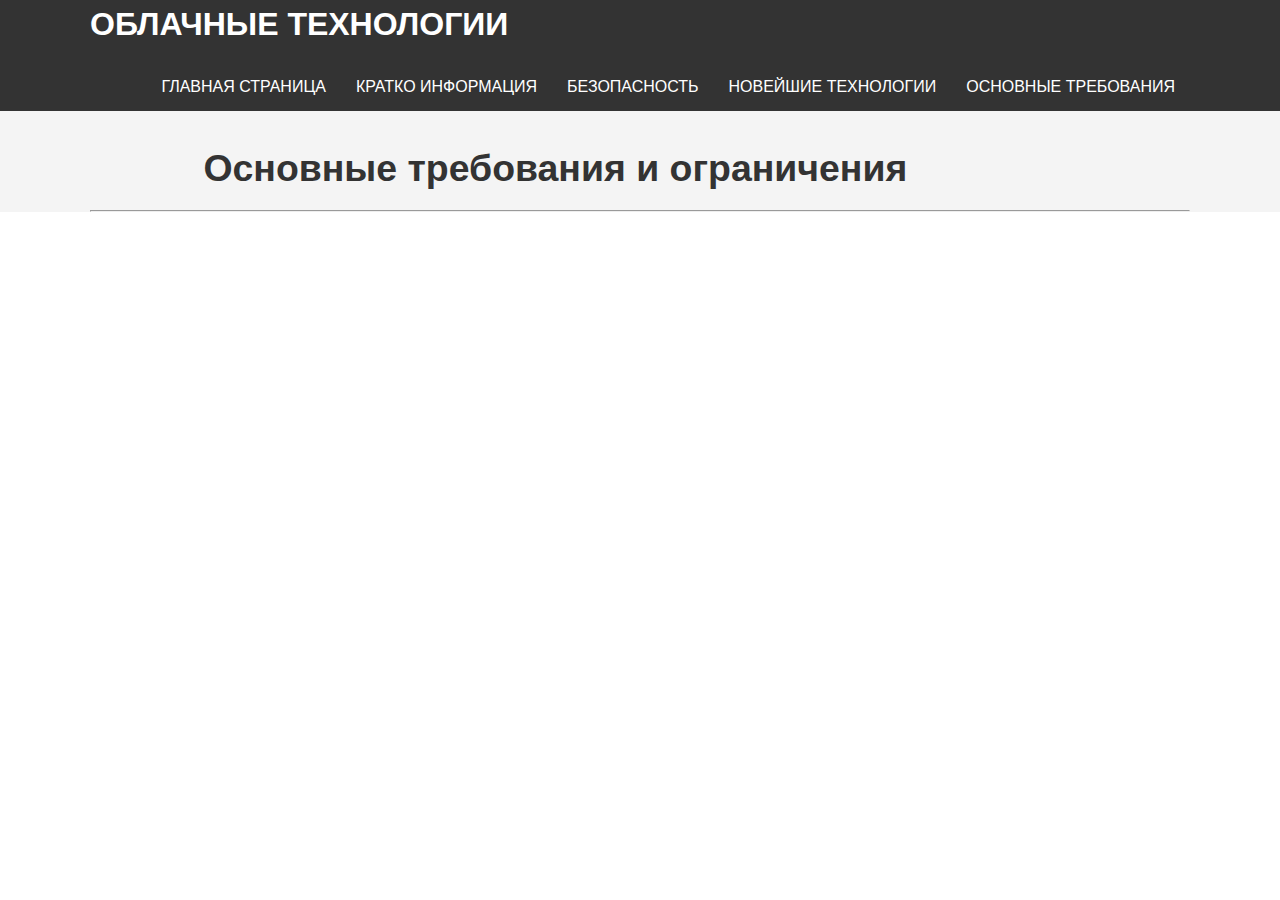
<file: cloud for logistic/about5.html>
<!DOCTYPE html>
<html>
  <head>
    <meta charset="UTF-8">
    <title>Использование облачного хранения</title>
    <link rel="stylesheet" href="css/style.css" />
  </head>
  <body>
    <header>
      <nav id="navbar">
        <div class="container">
          <h1 class="logo"><a href="#">ОБЛАЧНЫЕ ТЕХНОЛОГИИ</a></h1>
          <ul>
            <li><a href="index.html">ГЛАВНАЯ СТРАНИЦА</a></li>
            <li><a href="about.html">КРАТКО ИНФОРМАЦИЯ</a></li>
			      <li><a href="about1.html">БЕЗОПАСНОСТЬ</a></li>
			      <li><a href="about2.html">НОВЕЙШИЕ ТЕХНОЛОГИИ</a></li>
			      <li><a href="about3.html">ОСНОВНЫЕ ТРЕБОВАНИЯ</a></li>
          </ul>
        </div>
      </nav>
    </header>

    <section id="about-info" class="bg-light">
      <div class="container">
        <div class="info-left">
          <br>
			    <br>
          <h3><span class="sarlavha"> Основные требования и ограничения</h3></span>
          <hr>
          
          </div>
  </body>
</html>
</file>
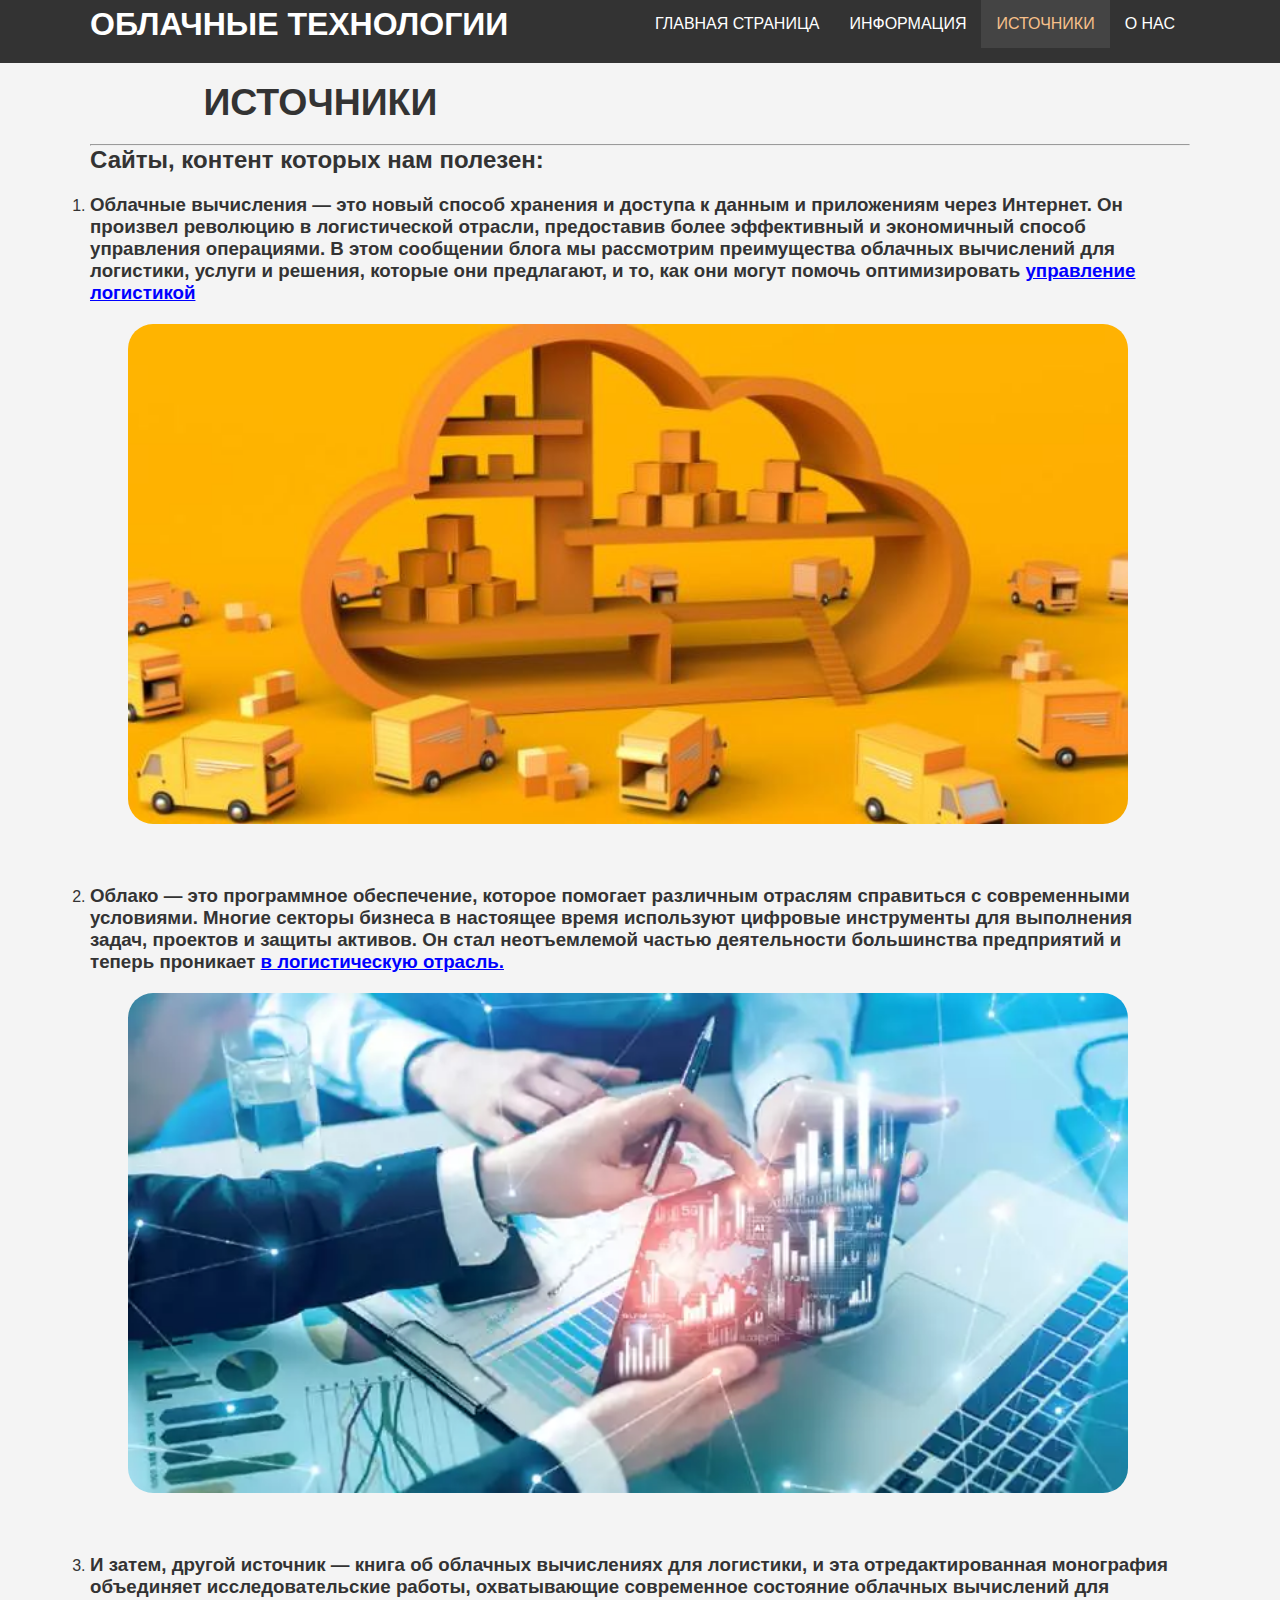
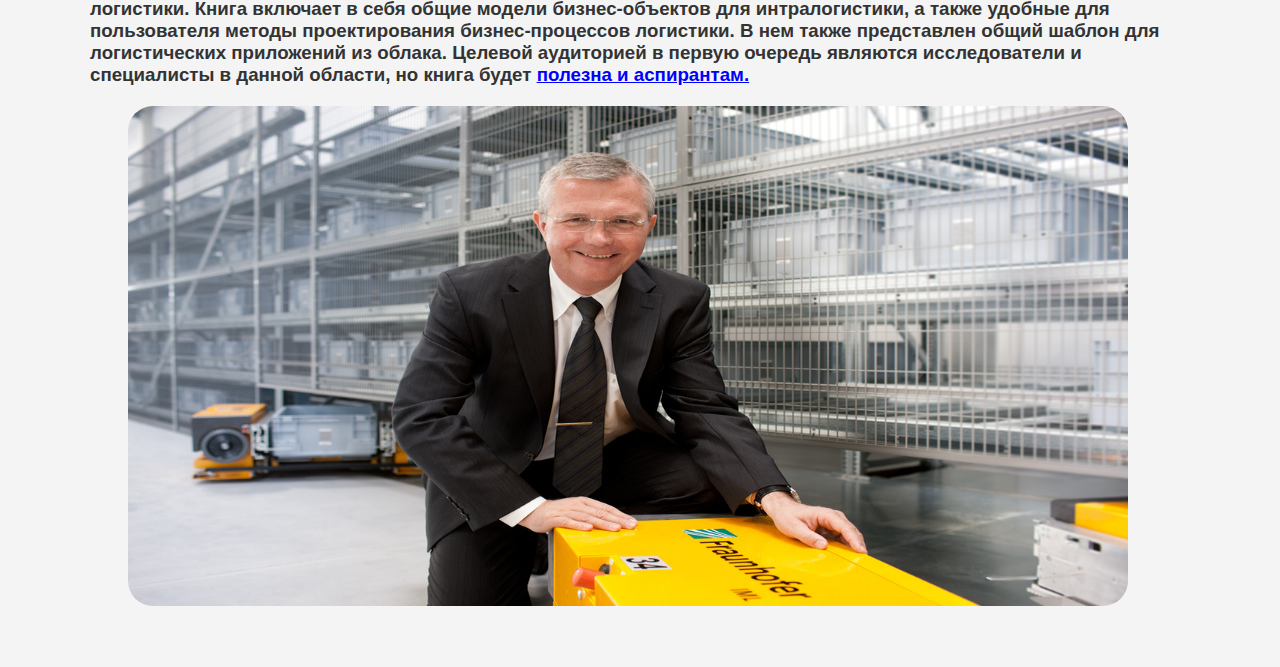
<file: cloud for logistic/istochnik.html>
<!DOCTYPE html>
<html>
  <head>
    <meta charset="UTF-8">
    <title>ИСТОЧНИКИ</title>
    <link rel="stylesheet" href="css/style.css" />
  </head>
  <body>
    <header>
      <nav id="navbar">
        <div class="container">
          <h1 class="logo"><a href="#">ОБЛАЧНЫЕ ТЕХНОЛОГИИ</a></h1>
          <ul id="ana">
            <li><a href="index.html">ГЛАВНАЯ СТРАНИЦА</a></li>
            <li><a href="#">ИНФОРМАЦИЯ</a>
              <ul>
                <li><a href="about.html">КРАТКО ИНФОРМАЦИЯ</a></li> 
                <li><a href="about1.html">БЕЗОПАСНОСТЬ</a></li> 
                <li><a href="about2.html">НОВЕЙШИЕ ТЕХНОЛОГИИ</a></li> 
                <li><a href="about3.html">ОСНОВНЫЕ ТРЕБОВАНИЯ</a></li>
              </ul>
              </li>
             <li><a href="istochnik.html" class="current">ИСТОЧНИКИ</a></li>
             <li><a href="onas.html">О НАС</a></li>
          </ul>
        </div>
      </nav>
    </header>
    
    <section id="about-info" class="bg-light">
      <div class="container">
        <div class="info-left">
          <br>
          <h3><span class="sarlavha">ИСТОЧНИКИ </span></h3>
          <hr>

          <h2>Сайты, контент которых нам полезен:</h2>
          <ol>
            <li><h3>Облачные вычисления — это новый способ хранения и доступа к данным и приложениям через Интернет. Он произвел революцию в логистической отрасли, предоставив более эффективный и экономичный способ управления операциями. В этом сообщении блога мы рассмотрим преимущества облачных вычислений для логистики, услуги и решения, которые они предлагают, и то, как они могут помочь оптимизировать <a class="linklar"href="https://dfreight.org/blog/cloud-computing-benefits-for-logistics-industry/">управление логистикой</a> 
              <img src="img/rasmlar1.jpg" class="turlari" alt="rasm"></li></h3>
            <br><br>
            <li><h3>
            Облако — это программное обеспечение, которое помогает различным отраслям справиться с современными условиями. Многие секторы бизнеса в настоящее время используют цифровые инструменты для выполнения задач, проектов и защиты активов. Он стал неотъемлемой частью деятельности большинства предприятий и теперь проникает  <a class="linklar"href="https://www.saloodo.com/blog/how-cloud-computing-is-shaping-the-future-of-the-logistics-industry/">в логистическую отрасль.</a>
            <img src="img/rasmlar2.webp" class="turlari" alt="rasm"></li></h3>
            <br><br>
            <li><h3>
            И затем, другой источник — книга об облачных вычислениях для логистики, и эта отредактированная монография объединяет исследовательские работы, охватывающие современное состояние облачных вычислений для логистики. Книга включает в себя общие модели бизнес-объектов для интралогистики, а также удобные для пользователя методы проектирования бизнес-процессов логистики. В нем также представлен общий шаблон для логистических приложений из облака. Целевой аудиторией в первую очередь являются исследователи и специалисты в данной области, но книга будет <a class="linklar"href="https://link.springer.com/book/10.1007/978-3-319-13404-8">полезна и аспирантам.</a>
            <img src="img/rasmlar3.jpg" class="turlari" alt="rasm"></li></h3>
            <br><br>
          </ol>
          </div>
  </body>
</html>
</file>
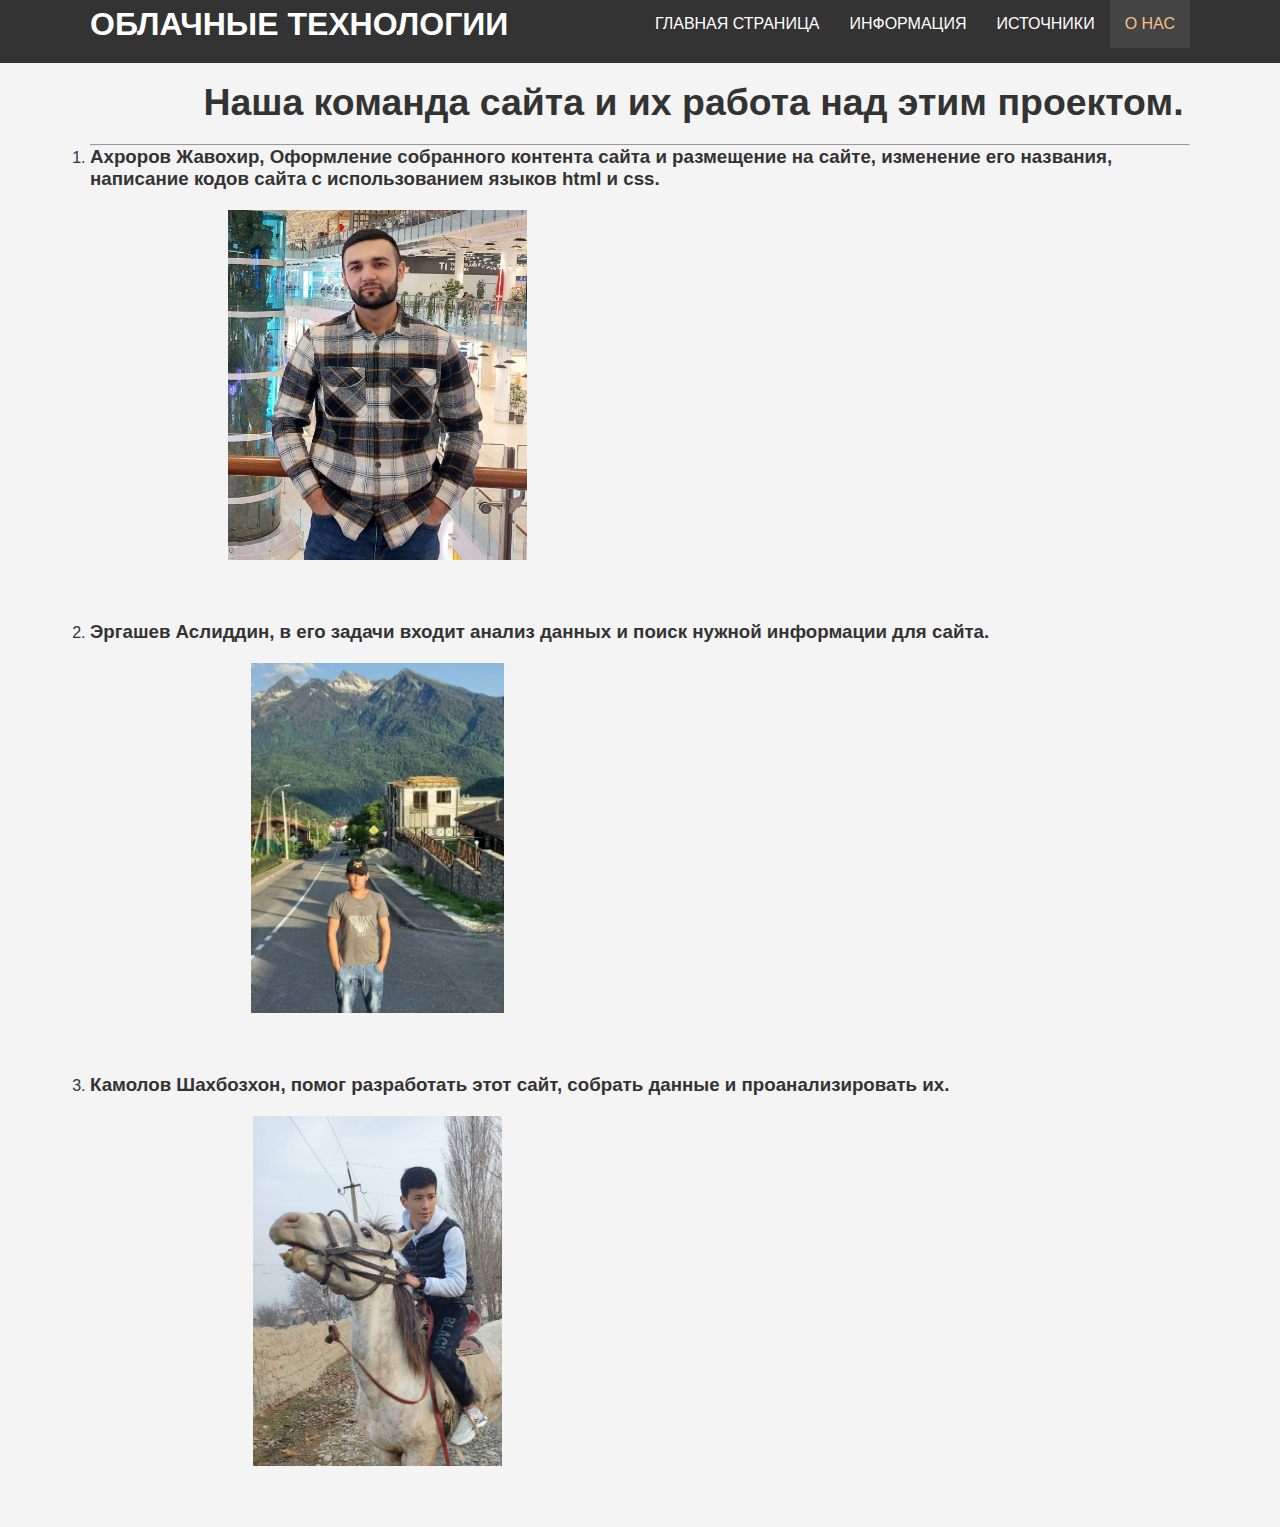
<file: cloud for logistic/onas.html>
<!DOCTYPE html>
<html>
  <head>
    <meta charset="UTF-8">
    <title>О НАС</title>
    <link rel="stylesheet" href="css/style.css" />
  </head>
  <body>
    <header>
      <nav id="navbar">
        <div class="container">
          <h1 class="logo"><a href="#">ОБЛАЧНЫЕ ТЕХНОЛОГИИ</a></h1>
          <ul id="ana">
            <li><a href="index.html">ГЛАВНАЯ СТРАНИЦА</a></li>
            <li><a href="#">ИНФОРМАЦИЯ</a>
              <ul>
                <li><a href="about.html">КРАТКО ИНФОРМАЦИЯ</a></li> 
                <li><a href="about1.html">БЕЗОПАСНОСТЬ</a></li> 
                <li><a href="about2.html">НОВЕЙШИЕ ТЕХНОЛОГИИ</a></li> 
                <li><a href="about3.html">ОСНОВНЫЕ ТРЕБОВАНИЯ</a></li>
              </ul>
              </li>
             <li><a href="istochnik.html">ИСТОЧНИКИ</a></li>
             <li><a href="onas.html" class="current">О НАС</a></li>
          </ul>
        </div>
      </nav>
    </header>
    
    <section id="about-info" class="bg-light">
      <div class="container">
        <div class="info-left">
          <br>
          <h3><span class="sarlavha">Наша команда сайта и их работа над этим проектом. </span></h3>
          <hr>
          <ol>
            <li>
              <h3>Ахроров Жавохир, 
                Оформление собранного контента сайта и размещение на сайте, изменение его названия, написание кодов сайта с использованием языков html и css.
                <img src="img/onas1.jpg" class="turlari3" alt="rasm"></li></h3>
                <br><br>
            
              <li>
              <h3>Эргашев Аслиддин,
              в его задачи входит анализ данных и поиск нужной информации для сайта.
              <img src="img/onas2.jpg" class="turlari3" alt="rasm"></li></h3>
              <br><br>
              
              <li>
                <h3>
                  Камолов Шахбозхон,
                  помог разработать этот сайт, собрать данные и проанализировать их.
                <img src="img/onas3.jpg" class="turlari3" alt="rasm"></li></h3>
                <br><br>

              
            
          </ol>

          

          
          </div>
  </body>
</html>
</file>
<file: cloud for logistic/css/style.css>
/* Reset */
* {
  margin: 0;
  padding: 0;
  box-sizing: border-box;
}

/* main styling */
html,
body {
  font-family: sans-serif;
}

a {
  color: #333;
  text-decoration: none;
}

h1,
h2,
h3 {
  padding-bottom: 20px;
}

p {
  margin: 10px 0;
}

#navbar {
  background-color: #333;
  color: #fff;
  overflow: auto;
}

#navbar a {
  color: #fff;
}
#navbar h1 {
  float: left;
  padding-top: 6px;
}

#navbar ul {
  float: right;
  list-style: none;
}

#navbar ul li {
  float: left;
}

#navbar ul li a {
  display: inline-block;
  padding: 15px;
}

#navbar ul li a:hover,
#navbar ul li a.current {
  background-color: #444;
  color: #f7c08a;
}

.container {
  max-width: 1100px;
  margin: auto;
}

.text-primary {
  color: #8af78e;
}

.lead {
  font-size: 20px;
}

.btn {
  display: inline-block;
  font-size: 18px;
  color: #fff;
  background-color: #333;
  padding: 13px 20px;
  border: none;
  cursor: pointer;
}

.btn:hover {
  background-color: #f7c08a;
  color: #333;
}

.btn-light {
  background-color: #f4f4f4;
  color: #333;
}

.btn-dark {
  background-color: #333;
  color: #fff;
}

.bg-dark {
  background-color: #333;
  color: #fff;
}

.bg-light {
  background-color: #f4f4f4;
  color: #333;
}

.bg-primary {
  background-color: #f7c08a;
  color: #333;
}

.clr {
  clear: both;
}

/* Showcase section */
#showcase {
  background-image: url("../img/showcase.gif");
  background-repeat: no-repeat;
  background-position: center;
  background-size: cover;
  height: 700px;
}

#showcase .showcase-content {
  text-align: center;
  color: #fff;
  padding-top: 170px;
}

#showcase h1 {
  font-size: 60px;
}

#showcase p {
  padding-bottom: 20px;
  font-size: 20px;
}

#home-info {
  height: 400px;
}

#home-info .info-img {
  float: left;
  width: 50%;
  height: 100%;
  background-image: url("../img/photo-1.jpg");
  background-size: 100%;
  background-size: cover;
}

#home-info .info-content {
  float: right;
  width: 50%;
  height: 100%;
  text-align: center;
  padding: 50px 30px;
}

#home-info .info-content p {
  padding-bottom: 20px;
  font-size: 18px;
}





#home-info1 {
  height: 400px;
}

#home-info1 .info-img {
  float: right;
  width: 50%;
  height: 100%;
  background-image: url("../img/logistic-1.gif");
  background-size: cover;
  
}

#home-info1 .info-content {
  float: left;
  width: 50%;
  height: 100%;
  text-align: center;
  padding: 50px 30px;
}

#home-info1 .info-content p {
  padding-bottom: 20px;
  font-size: 18px;
}



#home-info2 {
  height: 400px;
}

#home-info2 .info-img {
  float: left;
  width: 50%;
  height: 100%;
  background-image: url("../img/logistik-2.gif");
  background-size: 100%;
 
}

#home-info2 .info-content {
  float: right;
  width: 50%;
  height: 100%;
  text-align: center;
  padding: 50px 30px;
}

#home-info2 .info-content p {
  padding-bottom: 20px;
  font-size: 18px;
}


#home-info3 {
  height: 400px;
}

#home-info3 .info-img {
  float: right;
  width: 50%;
  height: 100%;
  background-image: url("../img/cloud-294.gif");
  background-size: cover;
 
}

#home-info3 .info-content {
  float: left;
  width: 50%;
  height: 100%;
  text-align: center;
  padding: 50px 30px;
}

#home-info3 .info-content p {
  padding-bottom: 20px;
  font-size: 18px;
}


/* Features section */

.box {
  width: 33.3%;
  float: left;
  padding: 50px;
  text-align: center;
}

.box i {
  margin-bottom: 10px;
}

#main-footer {
  text-align: center;
  background-color: #444;
  color: #fff;
  padding: 20px;

}

.resim {
  width: 1000px;
  height: 350px;
  border-radius: 25px;
  margin-left: 1cm;
  

}

.sarlavha {
  color: #333;
  font-size: 200%;
  margin-left: 3cm;
}

.turlari {
  width: 1000px;
  height: 500px;
  border-radius: 25px;
  margin-left: 1cm;
  margin-top: 20px;
}

.link {
  color: red;
  font-style: italic;
  font-variant-ligatures: normal;
}

.turlari2 {
  width: 500px;
  height: 350px;
  border-style: double;
  border-radius: 10%;
  margin-left: 1cm;
  margin-top: 20px;
}

.reklama {
  width: 350px;
  height: fit-content;
}


ul#ana li ul{
  display: none;
  position: absolute;
  right: 0;
  top: 40px;
  background-color: rgb(24, 20, 20);
  
  
}

ul#ana li:hover ul{
  display: block;
}

.linklar {
  color: blue;
  text-decoration: underline;
}

.turlari3 {
  width: 500px;
  height: 350px;

  border-radius: 10%;
  margin-left: 1cm;
  margin-top: 20px;
  object-fit: contain;
}
</file>
